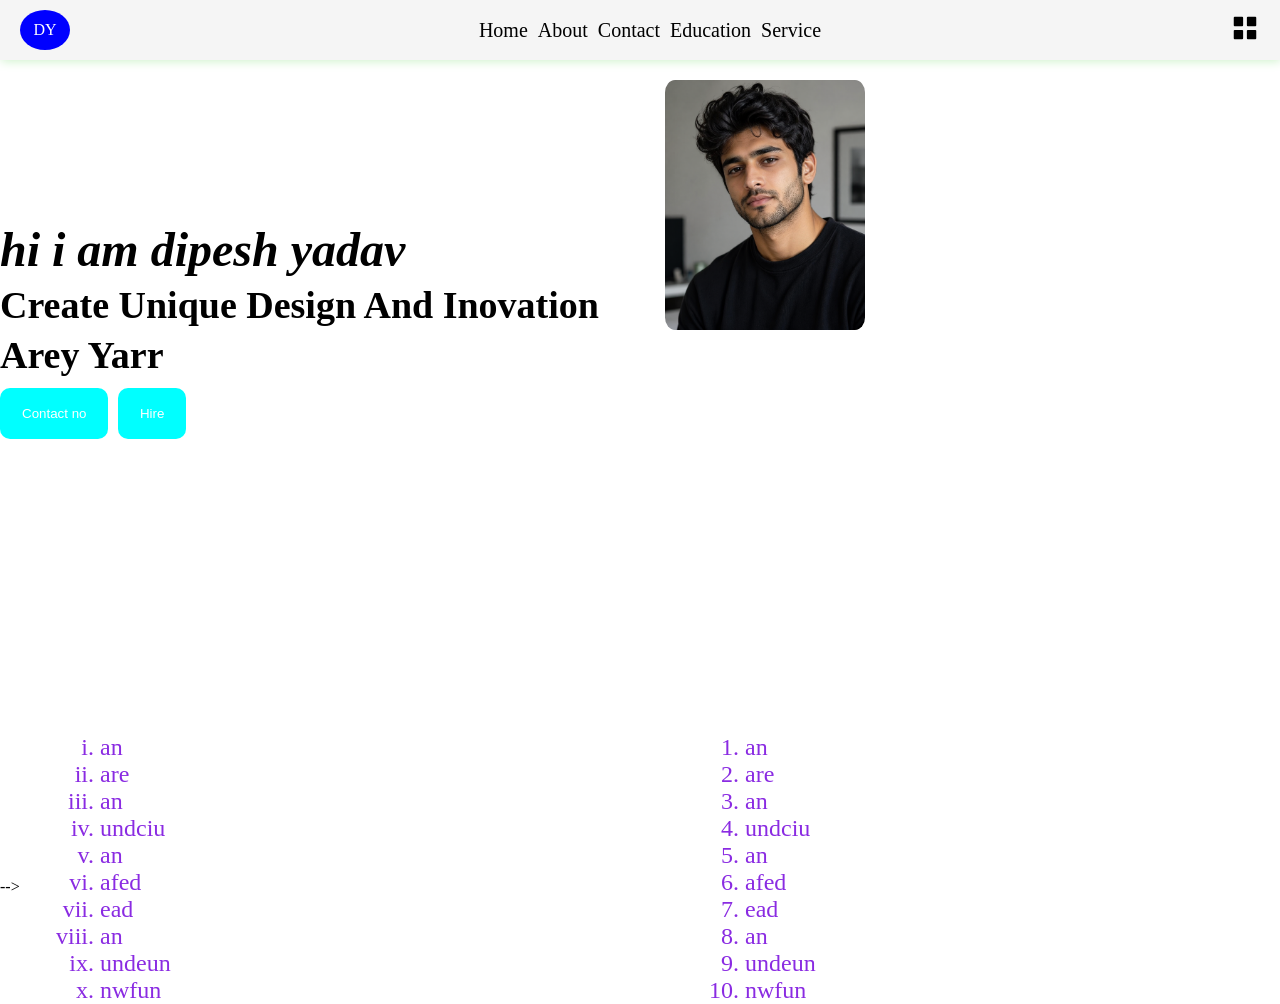
<file: index.html>
<!DOCTYPE html>
<html lang="en">
<head>
    <meta charset="UTF-8">
    <meta name="viewport" content="width=device-width, initial-scale=1.0">
    <title>Project</title>
    <link rel="stylesheet" href="./CSS/index.css"/>
</head>
<body>
    <nav>
       <div class="logo">DY</div>
        <div class= "menu">
      
          <a href="./HTML/Home.html">Home </a> 
          <a href="./HTML/About.html">About</a>
          <a href="./HTML/Contact.html">Contact</a>
          <a href="./HTML/Education.html">Education</a>
          <a href="./HTML/Service.html">Service</a>
           
           
     </div>
     <div class="menu.icon">

     <svg xmlns="http://www.w3.org/2000/svg" width="30" height="30" viewBox="0 0 1024 1024"><path fill="currentColor" d="M160 448a32 32 0 0 1-32-32V160a32 32 0 0 1 32-32h256a32 32 0 0 1 32 32v256a32 32 0 0 1-32 32zm448 0a32 32 0 0 1-32-32V160a32 32 0 0 1 32-32h256a32 32 0 0 1 32 32v256a32 32 0 0 1-32 32zM160 896a32 32 0 0 1-32-32V608a32 32 0 0 1 32-32h256a32 32 0 0 1 32 32v256a32 32 0 0 1-32 32zm448 0a32 32 0 0 1-32-32V608a32 32 0 0 1 32-32h256a32 32 0 0 1 32 32v256a32 32 0 0 1-32 32z"/></svg>
     
    </div>


    </nav>
   <div class="content_main">
     <div class="content_data">
        <h1> hi i am dipesh yadav </h1>
        <div> create unique design and inovation </div>
        <div> arey yarr </div>
        <div class="content_buttons">
            <button >Contact no </button>
            <button>Hire </button>
        </div>
     </div>
  <div class="content">
        <img src="./RESOURCES/Image/man.png" />
    </div>

    <!-- ordered list and underorderlist-->
     <ol type="i">
        <li>an</li>
        <li>are</li>

        <li>an</li>
        <li>undciu</li>
        <li>an </li>
        <li>afed</li>
        <li>ead</li>
        <li>an</li>
        <li>undeun</li>
        <li>nwfun</li>
     </ol>

     <!--unorder list-->
     
       <ol type="square">
        <li>an</li>
        <li>are</li>

        <li>an</li>
        <li>undciu</li>
        <li>an </li>
        <li>afed</li>
        <li>ead</li>
        <li>an</li>
        <li>undeun</li>
        <li>nwfun</li>
     </ol>
    </
     <!-- <div class="background">

 </div> -->
</body>
</html>
</file>
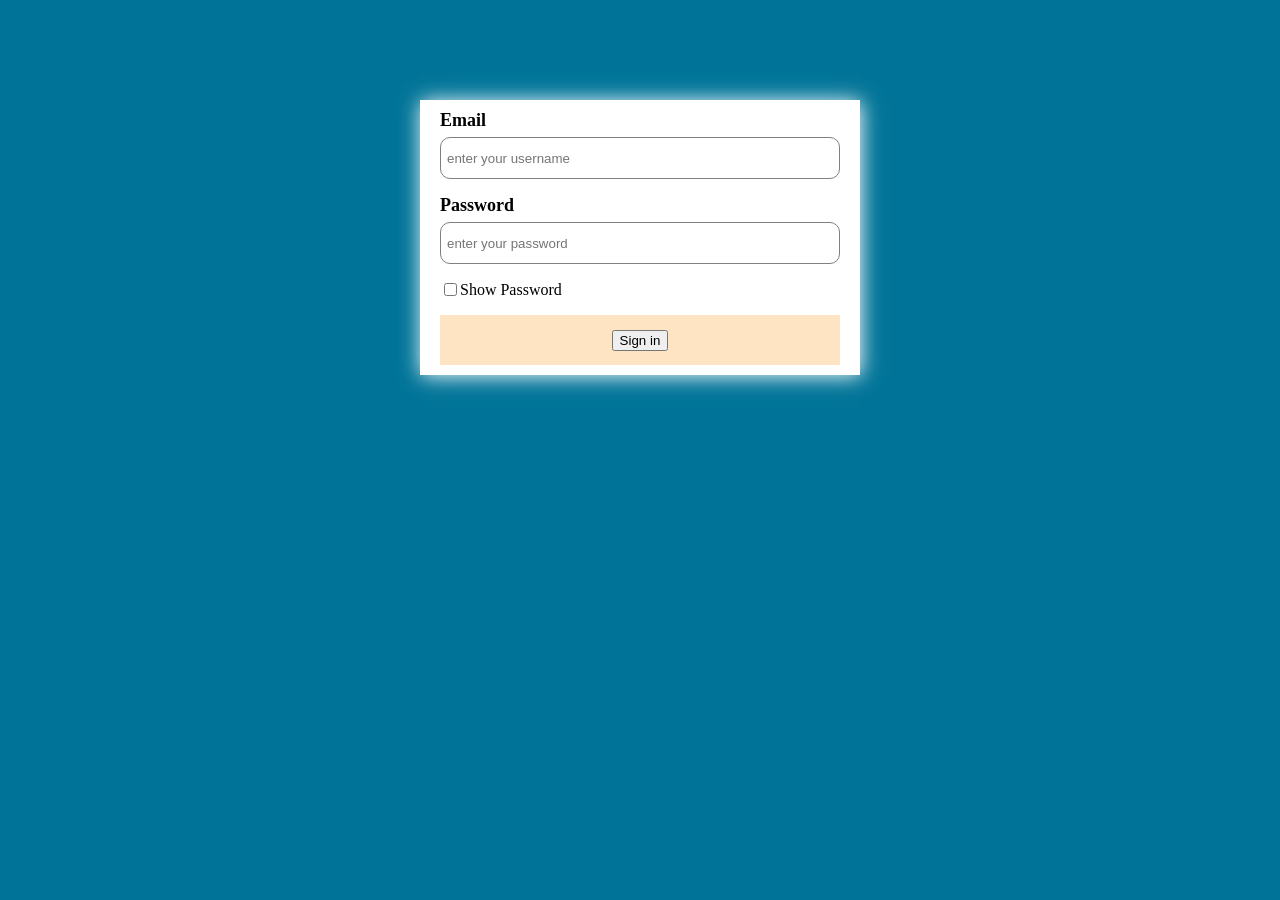
<file: HTML/About.html>
<!DOCTYPE html>
<html lang="en">
<head>
    <meta charset="UTF-8">
    <meta name="viewport" content="width=device-width, initial-scale=1.0">
    <title>Document</title>
    <link rel="stylesheet" href="../CSS/index.css" />
    
</head>
<body class = "about_body">
  <!--form-->
  <div class="form">
    <div class="form_menu">
        <label for="Email">Email</label>
        <input type="text"placeholder="enter your username" />
    </div>
    
    <div class="form_menu">
        <label for="Password">Password </label>
        <input id="Password" type="Password" placeholder="enter your password" />
    
  </div>
  <div class="form_check">
    <input type="checkbox"/>
    <label> show password</label>
  </div>
  
    <div class="form_button ">
    <button>Sign in </button>
    </div>
  
</body>
</html>
</file>
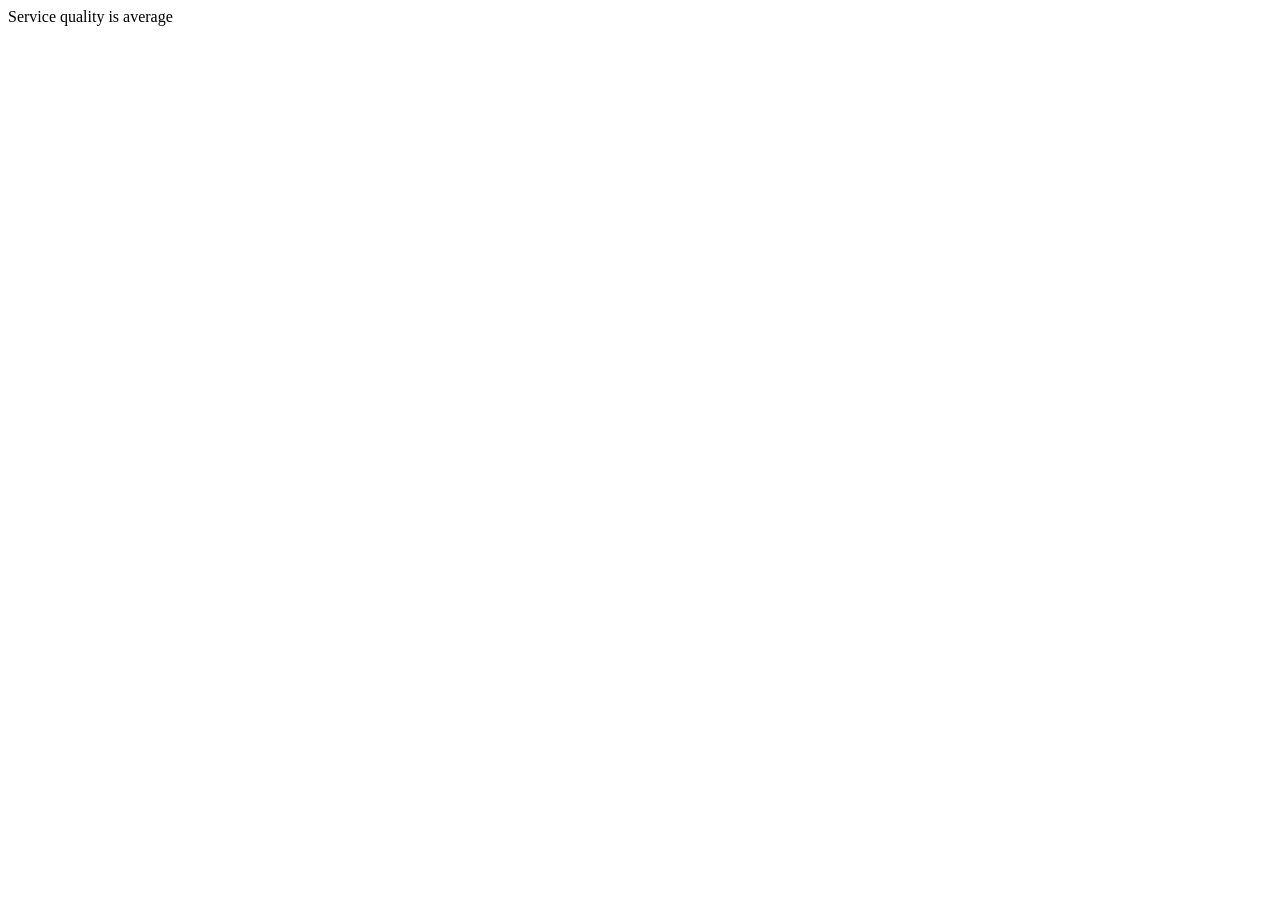
<file: HTML/Service.html>
<!DOCTYPE html>
<html lang="en">
<head>
    <meta charset="UTF-8">
    <meta name="viewport" content="width=device-width, initial-scale=1.0">
    <title>Document</title>
</head>
<body>
    Service quality is average 
</body>
</html>
</file>
<file: CSS/index.css>
body {
    margin: 0px;
    padding: 0px;
    font-family: 'Times New Roman' ;
}
nav{
    background-color:whitesmoke ;
    display: flex;
    justify-content: space-between;
    padding : 10px 20px;
    align-items: center;
    box-shadow: 1px 1px 10px rgb(203, 241, 200);

}

.logo {
    background-color:blue;
    padding: 10px 20px;
    font-size: 16px;
    width: 10px;
    height: 20px;
    border-radius: 100%;
    align-items: center;
    color:white;
    display:flex;
    justify-content: center;
  
}

.menu {
    /* background-color: rgb(203, 241, 200);*/
    display: flex;
    gap: 10px;
} 
.menu a {
    font-size: 20px;
    color: black;
    text-decoration: none;
    cursor: pointer;
    transition: all .5s linear;
}
.menu a:hover{
    color: red;
    font-size: 12px;
    
}
.menu.icon{
    display:none;
}
.content{
   height: 500px;
    width: 200px;
    float: right;
    margin: 20px;

}
.content_main{
    display: grid;
    grid-template-columns: 1fr 1fr;
    gap: 10px;
}
.content_data{
    display: flex;
    flex-direction: column;
    gap:6px;
    justify-content: center;
}
.content_data h1{
    margin: 0px;
    padding: 0px;
    font-size: 48px;
    font-style: italic;
}
.content_data div{
     font-size: 38px;
     text-transform: capitalize;
     font-weight: 700;
}
.content_buttons button{
    background-color: aqua;
    padding: 18px 22px;
    color: white;
    border: none;
    border-radius: 10px;
    animation: alternate infinite  .1s buttonanimate;
}
.content{
   /* background-color: blue;*/
    height: 50 px;
    width: 100%;
   
}
.content img{

     width: 200px;
    border-radius: 5%;
    object-fit:cover;
    object-position: top center;
    
}

.background{
    height: 100%;
    width: 100%;
    background-image: url('../RESOURCES/Image/man.png');
}
ol{
    color:blueviolet;
    font-size: 24px;
    height: 20px;
    width: 50px;
    padding: 100px;
}
.about_body{
    background-color: #007498;
    height : 100%;
    width: 100%;
    display: flex;
    justify-content: center;
    align-items: center;

}
.form{
    width: 400px;
    height: fit-content;
    margin: 0px auto;
    background-color: white;
    padding: 10px 20px;
    display: flex;
    flex-direction: column;
    gap: 16px;
    position: absolute;
    top: 100px;
    left: 0px;
    right: 0px;
    button: 0px;
    box-shadow: 1px 1px 20px white;
    border-radius: 0%;
}
.form_menu{
    display: flex;
    flex-direction: column;
    gap: 6px;
}
.form_menu label{
    font-size: 18px;
    font-weight: 600;
}
.form_menu input{
    height: 40px;
    padding:0px 6px;
    border-radius: 10px;
    border: 1px solid gray;
}
.form_menu input:placeholder{
     text-transform: capitalize;
}
.form_check{
    display:flex;
    align-items: center;
    font-size:12px;

}
.form_check label{
    font-size: 16px;
    text-transform: capitalize;
}
.form_button{
    height : 50px;
    width: 100%;
    display: flex;
    align-items: center;
    justify-content: center;
    background-color: bisque;
}
.form_button .button{
    color:blueviolet;
    height:100%;
    width:100%;
    font-size: 16px;
    font-weight: 500;
    text-transform: uppercase;
    background-color: transparent;
    border:none;
    cursor: pointer;
    position:absolute;
    top:0;
    left: 0;
    right: 0;
    display: flex;
    align-items: center;
    justify-content: center;
    z-index: 100%;


}
.animation_button {
    width: 100%;
    height: 100%;
    background-color: goldenrod;
    position: absolute;
    z-index: -1;
    transition: all 5s ease in out ;
}
.form_button:hover .animation_button{
    width: 100%;
}


@keyframes buttonanimate{
    0%{
        background-color: rgb(255, 21, 21);
    }
    25%{
        background-color: rgb(255, 255, 0);
    }
    50%{
        background-color: rgb(77, 255, 0);
    }
    75%{
        background-color: rgb(0, 255, 255);
    }
    100%{
        background-color: rgb(255, 21, 60);
    }
}

   /* @keyframes buttonanimate{
        from{
            transfrom: rotate(0deg);
        }
        to{
            transform: rotate(45deg);
        }

    }*/
        
    
@media(max-width: 480px){
    body{
        background-color:grey;
    }
    .logo{
        height: 40px;
        width: 40px;
        font-size: 14px;
    }

    .menu {

    display: none;
    }

    .menu_icon svg{
     color:whitesmoke;
    }
    
    .content{
        height: 20px;
    }
}
</file>
